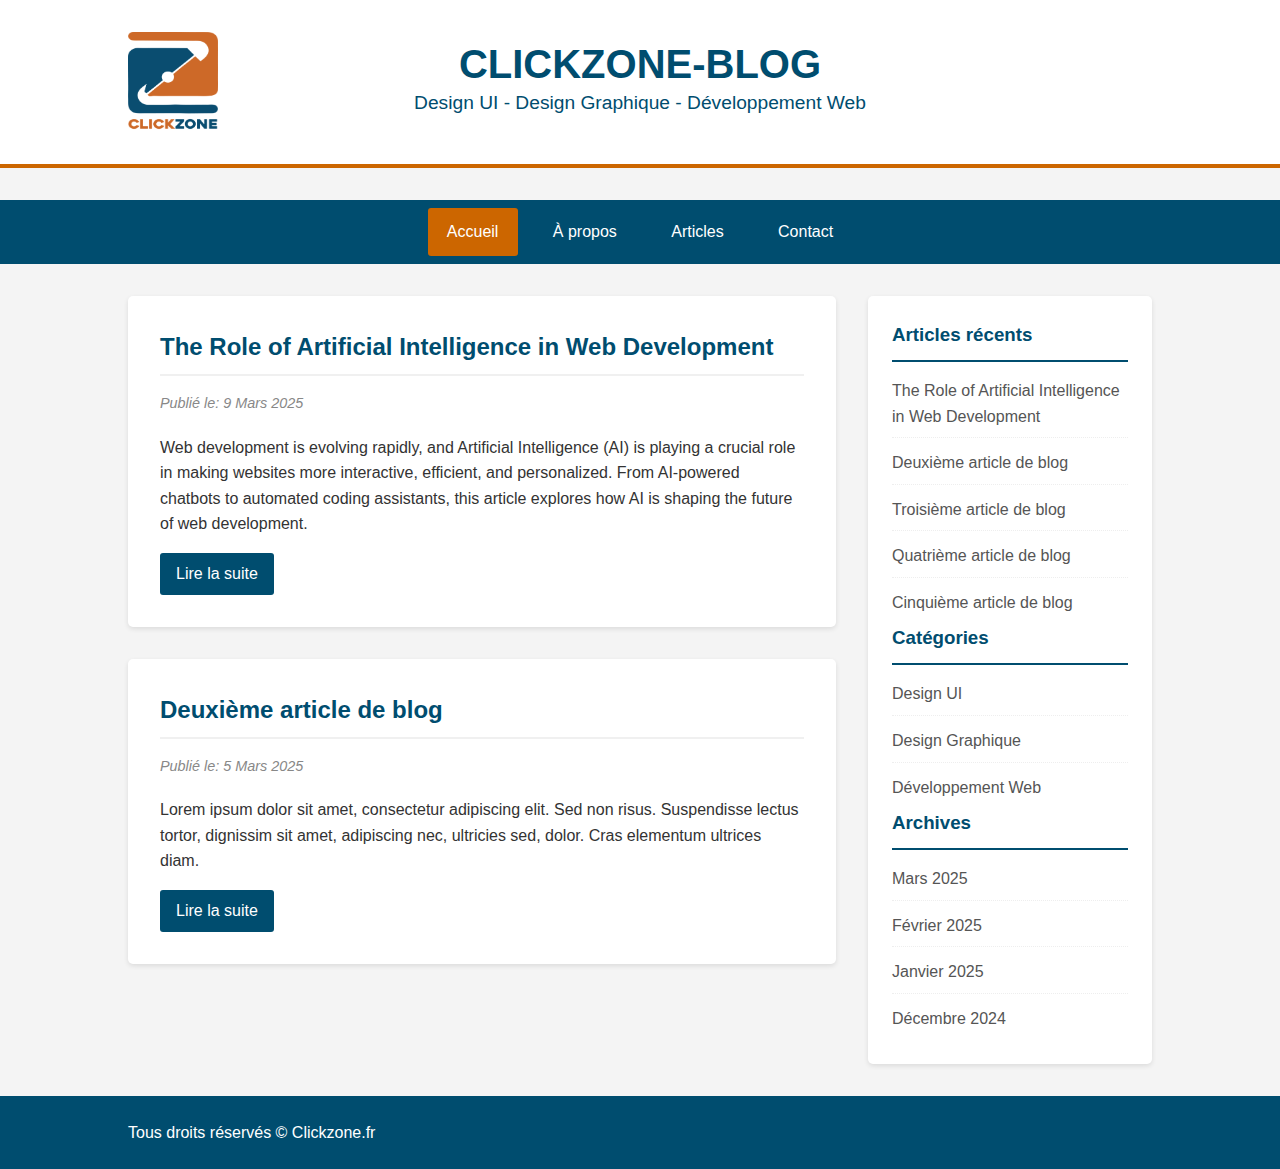
<file: index.html>
<!DOCTYPE html>
<html lang="fr">
<head>
    <meta charset="UTF-8">
    <meta name="viewport" content="width=device-width, initial-scale=1.0">
    <meta name="description" content="Découvrez ClickZone Blog : articles sur le design UI, le développement web et le graphisme pour booster votre créativité !">
    <title> Blog - Accueil</title>
    <link rel="stylesheet" href="styles.css">
    
</head>
<body>
    <header>
        <div class="container">
            <img src="images/logo CLICKZONE.png" alt="Logo de Site">
            <h1>CLICKZONE-BLOG</h1>
            <p>Design UI - Design Graphique - Développement Web</p>
        </div>
    </header>
    <nav>
        <a href="index.html" class="active">Accueil</a>
        <a href="about.html">À propos</a>
        <a href="article1.html">Articles</a>
        <a href="contact.html">Contact</a>
    </nav>
    
    <div class="container">
        <main>
            <article class="blog-post">
                <h2>The Role of Artificial Intelligence in Web Development</h2>
                <div class="date">Publié le: 9 Mars 2025</div>
                <p>Web development is evolving rapidly, and Artificial Intelligence (AI) is playing a crucial role in making websites more interactive, efficient, and personalized. From AI-powered chatbots to automated coding assistants, this article explores how AI is shaping the future of web development.</p>
                <a href="article1.html" class="read-more">Lire la suite</a>
            </article>
            
            <article class="blog-post">
                <h2>Deuxième article de blog</h2>
                <div class="date">Publié le: 5 Mars 2025</div>
                <p>Lorem ipsum dolor sit amet, consectetur adipiscing elit. Sed non risus. Suspendisse lectus tortor, dignissim sit amet, adipiscing nec, ultricies sed, dolor. Cras elementum ultrices diam.</p>
                <a href="article2.html" class="read-more">Lire la suite</a>
            </article>
        </main>
        <aside class="sidebar">
            <h3>Articles récents</h3>
            <ul>
                <li><a href="article1.html">The Role of Artificial Intelligence in Web Development</a></li>
                <li><a href="article2.html">Deuxième article de blog</a></li>
                <li><a href="#">Troisième article de blog</a></li>
                <li><a href="#">Quatrième article de blog</a></li>
                <li><a href="#">Cinquième article de blog</a></li>
            </ul>
            
            <h3>Catégories</h3>
            <ul>
                <li><a href="#">Design UI</a></li>
                <li><a href="#">Design Graphique</a></li>
                <li><a href="#">Développement Web</a></li>
            </ul>
            
            <h3>Archives</h3>
            <ul>
                <li><a href="#">Mars 2025</a></li>
                <li><a href="#">Février 2025</a></li>
                <li><a href="#">Janvier 2025</a></li>
                <li><a href="#">Décembre 2024</a></li>
            </ul>
        </aside>
    </div>
    <footer>
        <div class="container">
            <p>Tous droits réservés &copy Clickzone.fr <span id="year"></span></p>
        </div>
    </footer>

    <script src="main.js"></script>
</body>
</html>
</file>
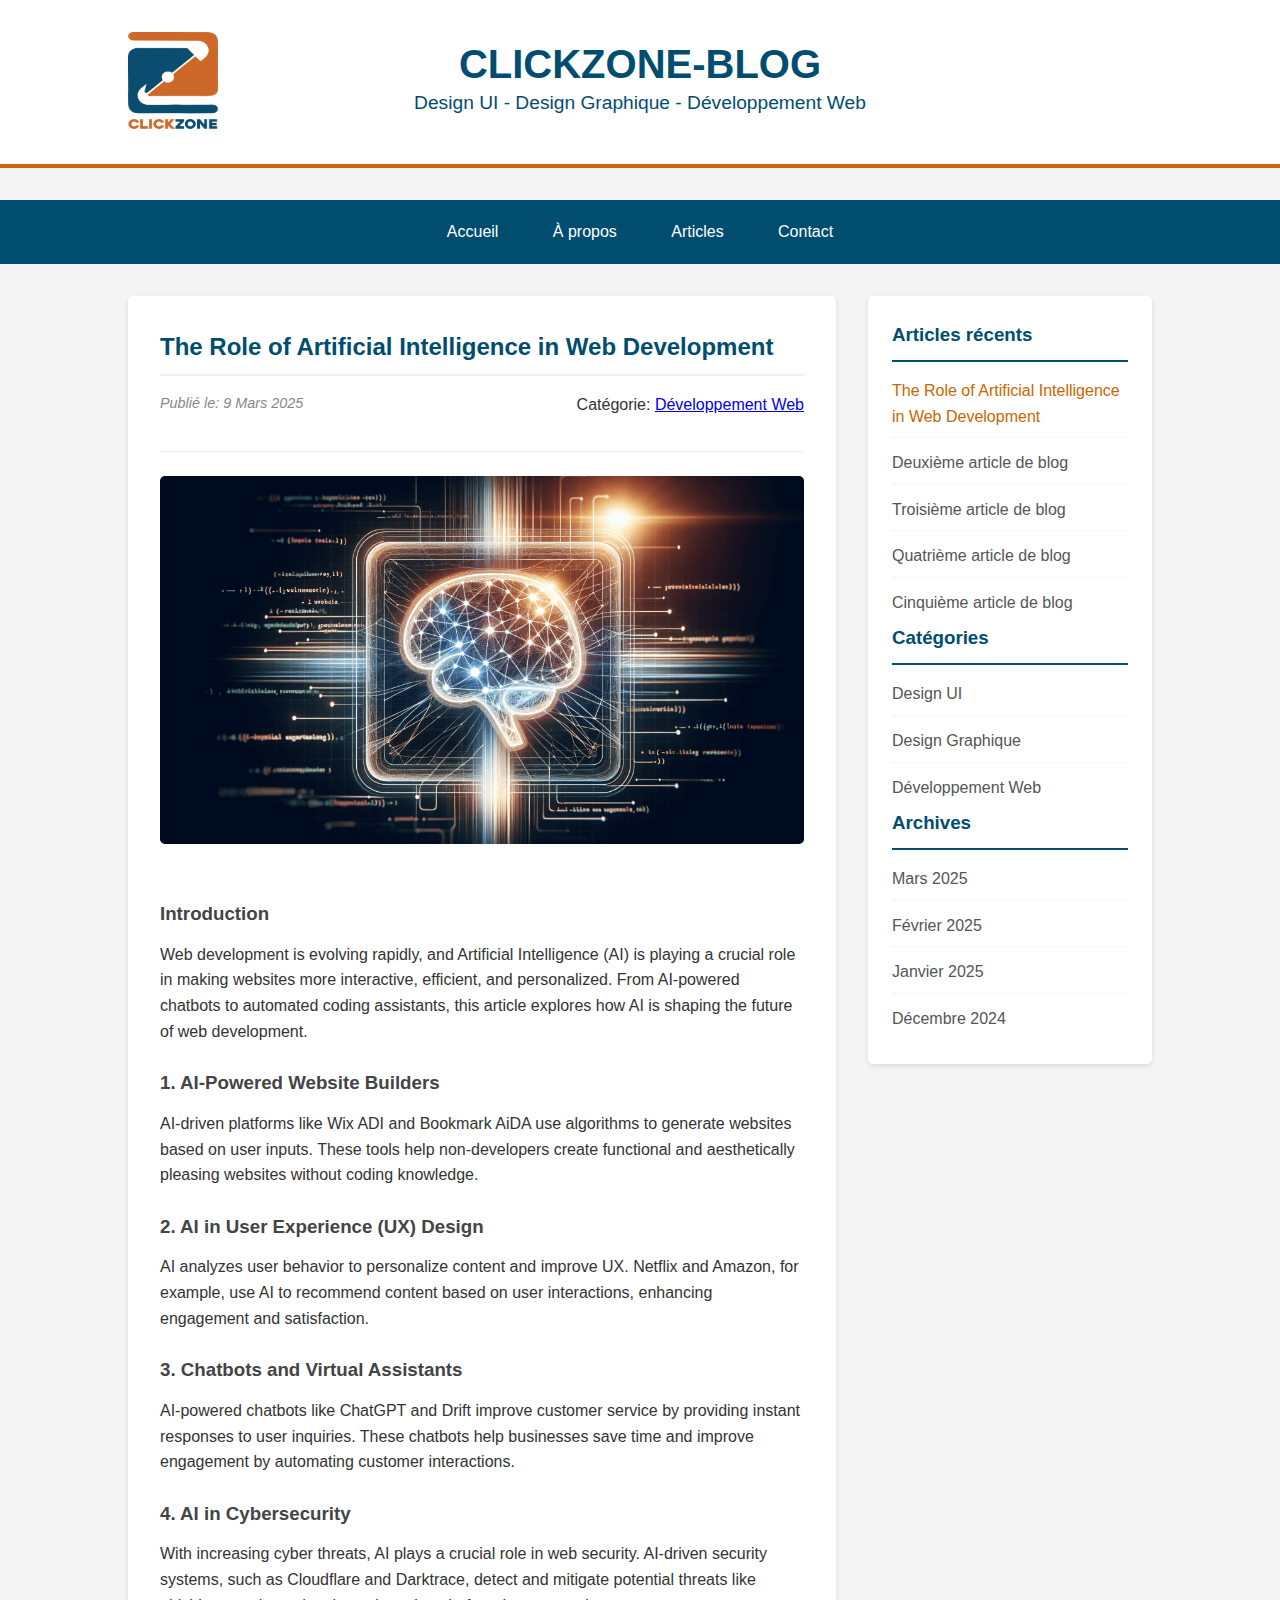
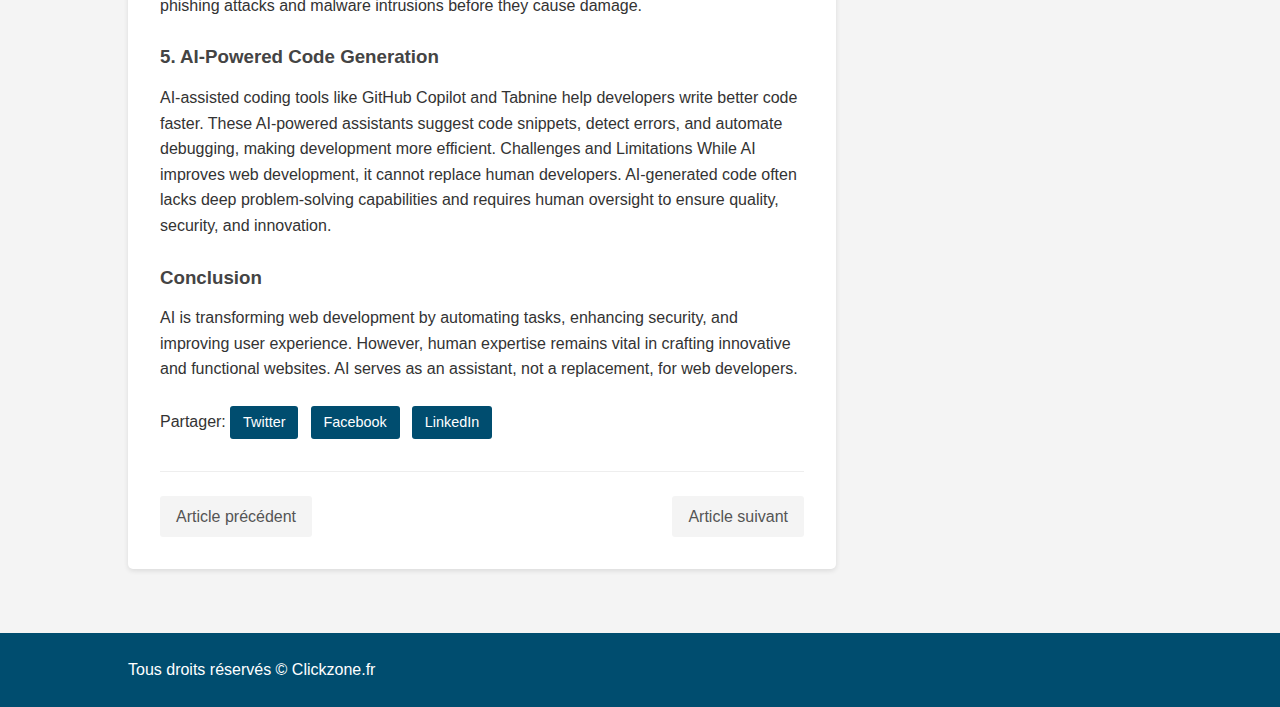
<file: article1.html>
<!DOCTYPE html>
<html lang="fr">
<head>
    <meta charset="UTF-8">
    <meta name="viewport" content="width=device-width, initial-scale=1.0">
    <meta name="description" content="Découvrez ClickZone Blog : articles sur le design UI, le développement web et le graphisme pour booster votre créativité !">
    <title>Premier article de blog</title>
    <link rel="stylesheet" href="styles.css">
</head>
<body>
    <header>
        <div class="container">
            <img src="images/logo CLICKZONE.png" alt="Logo de Site">
            <h1>CLICKZONE-BLOG</h1>
            <p>Design UI - Design Graphique - Développement Web</p>
        </div>
    </header>
    
    <nav>
        <a href="index.html">Accueil</a>
        <a href="about.html">À propos</a>
        <a href="article1.html">Articles</a>
        <a href="contact.html">Contact</a>
    </nav>
    
    <div class="container">
        <main>
            <article class="blog-post full-article">
                <h2>The Role of Artificial Intelligence in Web Development</h2>
                <div class="article-meta">
                    <div class="date">Publié le: 9 Mars 2025</div>
                    <div class="category">Catégorie: <a href="#">Développement Web</a></div>
                </div>
                
                <img src="images/The Role of Artificial Intelligence in Web Development.jpg" alt="Image de l'article 1" class="article-img">
                <h3>Introduction</h3>
                <p>Web development is evolving rapidly, and Artificial Intelligence (AI) is playing a crucial role in making websites more interactive, efficient, and personalized. From AI-powered chatbots to automated coding assistants, this article explores how AI is shaping the future of web development.</p>
                
                <h3>1. AI-Powered Website Builders</h3>
                               
                <p>AI-driven platforms like Wix ADI and Bookmark AiDA use algorithms to generate websites based on user inputs. These tools help non-developers create functional and aesthetically pleasing websites without coding knowledge.</p>
                <h3>2. AI in User Experience (UX) Design</h3>
                <p>AI analyzes user behavior to personalize content and improve UX. Netflix and Amazon, for example, use AI to recommend content based on user interactions, enhancing engagement and satisfaction.</p>
                <h3>3. Chatbots and Virtual Assistants</h3>
                <p>AI-powered chatbots like ChatGPT and Drift improve customer service by providing instant responses to user inquiries. These chatbots help businesses save time and improve engagement by automating customer interactions.</p>
                <h3>4. AI in Cybersecurity</h3>
                <p>With increasing cyber threats, AI plays a crucial role in web security. AI-driven security systems, such as Cloudflare and Darktrace, detect and mitigate potential threats like phishing attacks and malware intrusions before they cause damage.</p>
                <h3>5. AI-Powered Code Generation</h3>
                <p>AI-assisted coding tools like GitHub Copilot and Tabnine help developers write better code faster. These AI-powered assistants suggest code snippets, detect errors, and automate debugging, making development more efficient. Challenges and Limitations While AI improves web development, it cannot replace human developers. AI-generated code often lacks deep problem-solving capabilities and requires human oversight to ensure quality, security, and innovation.</p>
                
                <h3>Conclusion</h3>
                <p>AI is transforming web development by automating tasks, enhancing security, and improving user experience. However, human expertise remains vital in crafting innovative and functional websites. AI serves as an assistant, not a replacement, for web developers.</p>
                
                
                <div class="share-buttons">
                    <span>Partager:</span>
                    <a href="#" class="share-btn">Twitter</a>
                    <a href="#" class="share-btn">Facebook</a>
                    <a href="#" class="share-btn">LinkedIn</a>
                </div>
                
                <div class="article-navigation">
                    <a href="#" class="prev-article">Article précédent</a>
                    <a href="article2.html" class="next-article">Article suivant</a>
                </div>
            </article>
        </main>
        
        <aside class="sidebar">
            <h3>Articles récents</h3>
            <ul>
                <li><a href="article1.html" class="active">The Role of Artificial Intelligence in Web Development</a></li>
                <li><a href="article2.html">Deuxième article de blog</a></li>
                <li><a href="#">Troisième article de blog</a></li>
                <li><a href="#">Quatrième article de blog</a></li>
                <li><a href="#">Cinquième article de blog</a></li>
            </ul>
            
            <h3>Catégories</h3>
            <ul>
                <li><a href="#">Design UI</a></li>
                <li><a href="#">Design Graphique</a></li>
                <li><a href="#">Développement Web</a></li>
            </ul>
            
            <h3>Archives</h3>
            <ul>
                <li><a href="#">Mars 2025</a></li>
                <li><a href="#">Février 2025</a></li>
                <li><a href="#">Janvier 2025</a></li>
                <li><a href="#">Décembre 2024</a></li>
            </ul>
        </aside>
    </div>
    
    <footer>
        <div class="container">
            <p>Tous droits réservés &copy Clickzone.fr <span id="2025"></span></p>
        </div>
    </footer>

    <script src="main.js"></script>
</body>
</html>
</file>
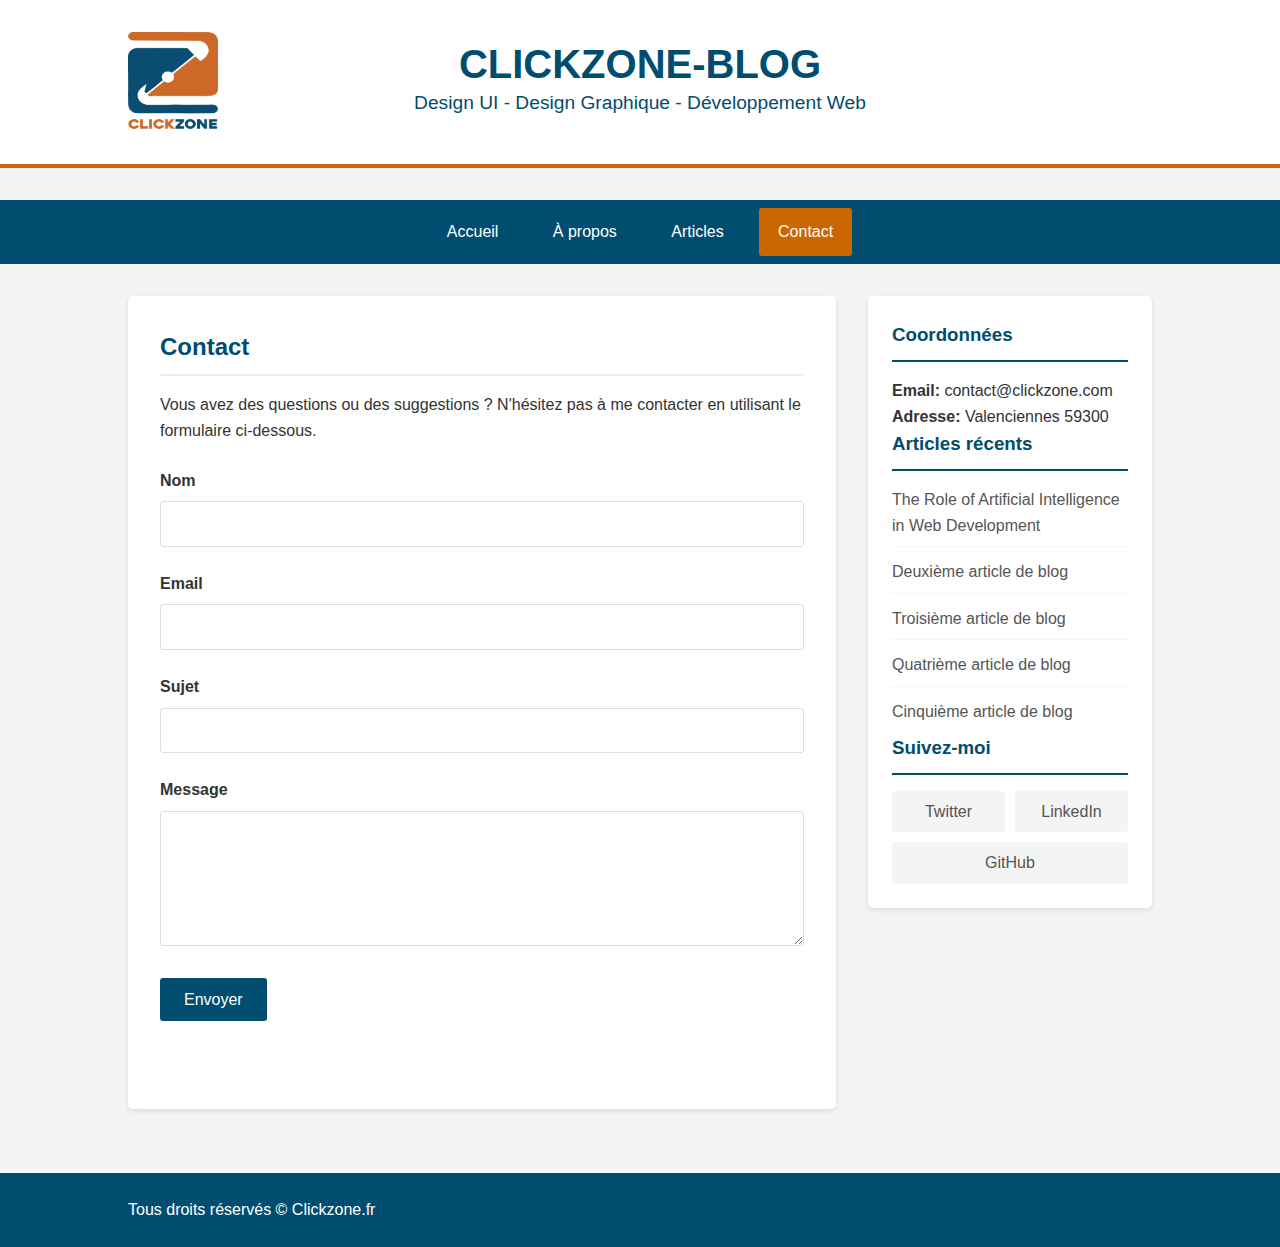
<file: contact.html>
<!DOCTYPE html>
<html lang="fr">
<head>
    <meta charset="UTF-8">
    <meta name="viewport" content="width=device-width, initial-scale=1.0">
    <title>Mon Blog - Contact</title>
    <link rel="stylesheet" href="styles.css">
</head>
<body>
    <header>
        <div class="container">
            <img src="images/logo CLICKZONE.png" alt="Logo de Site">
            <h1>CLICKZONE-BLOG</h1>
            <p>Design UI - Design Graphique - Développement Web</p>
        </div>
    </header>
    <nav>
        <a href="index.html">Accueil</a>
        <a href="about.html">À propos</a>
        <a href="article1.html">Articles</a>
        <a href="contact.html" class="active">Contact</a>
    </nav>
    <div class="container">
        <main>
            <article class="blog-post">
                <h2>Contact</h2>
                <p>Vous avez des questions ou des suggestions ? N'hésitez pas à me contacter en utilisant le formulaire ci-dessous.</p>
                <form id="contact-form" class="contact-form">
                    <div class="form-group">
                        <label for="name">Nom</label>
                        <input type="text" id="name" name="name" required>
                    </div>
                    <div class="form-group">
                        <label for="email">Email</label>
                        <input type="email" id="email" name="email" required>
                    </div>
                    <div class="form-group">
                        <label for="subject">Sujet</label>
                        <input type="text" id="subject" name="subject" required>
                    </div>
                    <div class="form-group">
                        <label for="message">Message</label>
                        <textarea id="message" name="message" rows="6" required></textarea>
                    </div>
                    <button type="submit" class="submit-btn">Envoyer</button>
                </form>
                <div id="form-response" class="form-response"></div>
            </article>
        </main>
        <aside class="sidebar">
            <h3>Coordonnées</h3>
            <p><strong>Email:</strong> contact@clickzone.com</p>
            <p><strong>Adresse:</strong> Valenciennes 59300</p>
            
            <h3>Articles récents</h3>
            <ul>
                <li><a href="article1.html">The Role of Artificial Intelligence in Web Development</a></li>
                <li><a href="article2.html">Deuxième article de blog</a></li>
                <li><a href="#">Troisième article de blog</a></li>
                <li><a href="#">Quatrième article de blog</a></li>
                <li><a href="#">Cinquième article de blog</a></li>
            </ul>
            
            <h3>Suivez-moi</h3>
            <div class="social-links">
                <a href="#" class="social-icon">Twitter</a>
                <a href="https://www.linkedin.com/in/M-ZABIULLAH/" class="social-icon">LinkedIn</a>
                <a href="https://github.com/M-ZABIULLAH" class="social-icon">GitHub</a>
            </div>
        </aside>
    </div>
    <footer>
        <div class="container">
            <p>Tous droits réservés &copy Clickzone.fr <span id="year"></span></p>
        </div>
    </footer>
    <script src="main.js"></script>
</body>
</html>
</file>
<file: styles.css>
/* Styles principaux */
* {
    box-sizing: border-box;
    margin: 0;
    padding: 0;
}

body {
    font-family: 'Roboto', Arial, sans-serif;
    line-height: 1.6;
    background-color: #f4f4f4;
    color: #333;
}

.container {
    width: 80%;
    max-width: 1200px;
    margin: 0 auto;
    display: flex;
    flex-wrap: wrap;
}

/* Header */
header {
    background: #ffffff;
    color: #004d6f;
    padding: 2rem 0;
    margin-bottom: 2rem;
    text-align: center;
    width: 100%;
    border-bottom: 4px solid #cc6600;
}
header img {
    width:90px; height:100px;
}
header h1 {
    margin: 0;
    font-size: 2.5rem;
    position: absolute;
    left: 50%;
    
    transform: translateX(-50%);
}

header p {
    margin-top: 0.5rem;
    font-size: 1.2rem;
    position: absolute;
    left: 50%;
    transform: translateX(-50%);
    top:80px;
    }

/* Navigation */
nav {
    display: flex;
    justify-content: center;
    background: #004d6f;
    padding: 0.5rem;
    width: 100%;
    margin-bottom: 2rem;
}

nav a {
    color: white;
    padding: 0.7rem 1.2rem;
    text-decoration: none;
    margin: 0 0.5rem;
    transition: background-color 0.3s, border-radius 0.3s;
    border-radius: 3px;
}

nav a:hover, nav a.active {
    background: #cc6600;
}

/* Layout principal */
main {
    flex: 3;
    order: 1;
}

.sidebar {
    flex: 1;
    order: 2;
    background: white;
    padding: 1.5rem;
    margin-left: 2rem;
    border-radius: 5px;
    box-shadow: 0 2px 5px rgba(0,0,0,0.1);
    height: fit-content;
    min-width: 250px;
}

/* Articles */
.blog-post {
    background: white;
    padding: 2rem;
    margin-bottom: 2rem;
    border-radius: 5px;
    box-shadow: 0 2px 5px rgba(0,0,0,0.1);
}

.blog-post h2 {
    color: #004d6f;
    margin-top: 0;
    margin-bottom: 1rem;
    padding-bottom: 0.5rem;
    border-bottom: 2px solid #f0f0f0;
}

.blog-post h3 {
    color: #444;
    margin: 1.5rem 0 0.8rem;
}

.date {
    color: #888;
    font-size: 0.9rem;
    font-style: italic;
    margin-bottom: 1.2rem;
}

.read-more {
    display: inline-block;
    margin-top: 1rem;
    padding: 0.5rem 1rem;
    background-color: #004d6f;
    color: white;
    text-decoration: none;
    border-radius: 3px;
    transition: background-color 0.3s;
}

.read-more:hover {
    background-color: #cc6600;
}

/* Article complet */
.full-article .article-meta {
    display: flex;
    justify-content: space-between;
    margin-bottom: 1.5rem;
    padding-bottom: 1rem;
    border-bottom: 1px solid #eee;
}

.article-img {
    width: 100%;
    height: auto;
    border-radius: 5px;
    margin-bottom: 1.5rem;
}


.share-btn {
    display: inline-block;
    background: #f0f0f0;
    padding: 0.3rem 0.8rem;
    margin-right: 0.5rem;
    border-radius: 3px;
    color: #555;
    text-decoration: none;
    font-size: 0.9rem;
    transition: background-color 0.3s, color 0.3s;
}


.share-buttons {
    margin-top: 1.5rem;
}

.share-btn {
    background-color: #004d6f;
    color: white;
}

.share-btn:hover {
    background-color: #cc6600;
}

.article-navigation {
    display: flex;
    justify-content: space-between;
    margin-top: 2rem;
    padding-top: 1.5rem;
    border-top: 1px solid #eee;
}

.article-navigation a {
    padding: 0.5rem 1rem;
    background-color: #f4f4f4;
    color: #555;
    text-decoration: none;
    border-radius: 3px;
    transition: background-color 0.3s, color 0.3s;
}

.article-navigation a:hover {
    background-color: #004d6f;
    color: white;
}

/* Sidebar */
.sidebar h3 {
    color: #004d6f;
    border-bottom: 2px solid #004d6f;
    padding-bottom: 10px;
    margin-bottom: 1rem;
}

.sidebar ul {
    list-style-type: none;
}

.sidebar ul li {
    margin-bottom: 12px;
    border-bottom: 1px dotted #eee;
    padding-bottom: 8px;
}

.sidebar ul li:last-child {
    border-bottom: none;
    margin-bottom: 0;
}

.sidebar ul li a {
    color: #555;
    text-decoration: none;
    transition: color 0.3s;
    display: block;
}

.sidebar ul li a:hover, .sidebar ul li a.active {
    color: #cc6600;
}

.social-links {
    display: flex;
    gap: 10px;
    flex-wrap: wrap;
}

.social-icon {
    display: inline-block;
    padding: 0.5rem 1rem;
    background-color: #f4f4f4;
    color: #555;
    text-decoration: none;
    border-radius: 3px;
    transition: background-color 0.3s, color 0.3s;
    text-align: center;
    flex: 1;
}

.social-icon:hover {
    background-color: #004d6f;
    color: white;
}

/* À propos */
.profile-img {
    width: 200px;
    height: auto;
    border-radius: 50%;
    margin: 0 auto 1.5rem;
    display: block;
    border: 5px solid #f4f4f4;
}

.skills-list {
    margin-left: 1.5rem;
}

/* Formulaire de contact */
.contact-form {
    margin-top: 1.5rem;
}

.form-group {
    margin-bottom: 1.5rem;
}

.form-group label {
    display: block;
    margin-bottom: 0.5rem;
    font-weight: bold;
}

.form-group input, .form-group textarea {
    width: 100%;
    padding: 0.8rem;
    border: 1px solid #ddd;
    border-radius: 3px;
    font-family: inherit;
    font-size: 1rem;
}

.form-group input:focus, .form-group textarea:focus {
    outline: none;
    border-color: #004d6f;
}

.submit-btn {
    padding: 0.8rem 1.5rem;
    background-color: #004d6f;
    color: white;
    border: none;
    border-radius: 3px;
    cursor: pointer;
    font-size: 1rem;
    transition: background-color 0.3s;
}

.submit-btn:hover {
    background-color: #004d6f;
}

.form-response {
    margin-top: 1.5rem;
    padding: 1rem;
    border-radius: 3px;
}

.form-response.success {
    background-color: #d4edda;
    color: #155724;
    border: 1px solid #c3e6cb;
}

.form-response.error {
    background-color: #f8d7da;
    color: #721c24;
    border: 1px solid #f5c6cb;
}

/* Footer */
footer {
    background: #004D6F;
    color: white;
    text-align: center;
    padding: 1.5rem 0;
    margin-top: 2rem;
    width: 100%;
}

/* Media Queries */
@media(max-width: 992px) {
    .container {
        width: 90%;
    }
}

@media(max-width: 768px) {
    .container {
        flex-direction: column;
    }
    
    nav {
        flex-direction: column;
        align-items: center;
    }
    
    nav a {
        margin: 0.3rem 0;
        width: 100%;
        text-align: center;
    }
    
    main {
        order: 1;
    }
    
    .sidebar {
        order: 2;
        margin-left: 0;
        margin-top: 2rem;
        width: 100%;
    }
    
    .blog-post {
        padding: 1.5rem;
    }
    
    .article-meta {
        flex-direction: column;
    }
    
    .article-meta > div {
        margin-bottom: 0.5rem;
    }
}

@media(max-width: 480px) {
    .container {
        width: 95%;
    }
    
    header h1 {
        font-size: 2rem;
    }
    
    .blog-post h2 {
        font-size: 1.5rem;
    }
    
    .article-navigation {
        flex-direction: column;
        gap: 1rem;
    }
    
    .article-navigation a {
        text-align: center;
    }
}
</file>
